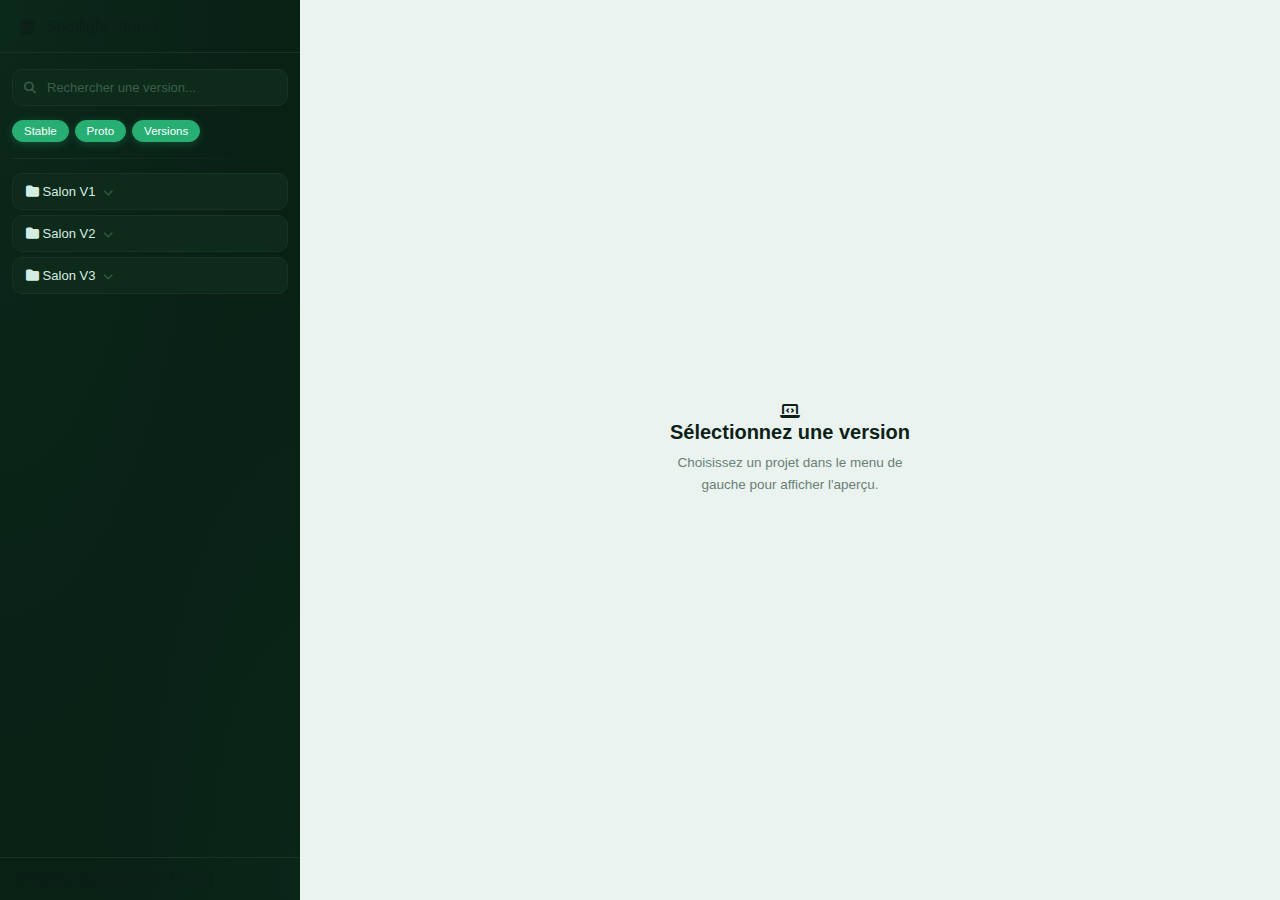
<file: index.html>
<!DOCTYPE html>
<html lang="fr">

<head>
    <meta charset="UTF-8">
    <meta name="viewport" content="width=device-width, initial-scale=1.0">
    <title>Spotlight Studio</title>
    <link href="https://fonts.googleapis.com/css2?family=Inter:wght@300;400;500;600&display=swap" rel="stylesheet">
    <link rel="stylesheet" href="https://cdnjs.cloudflare.com/ajax/libs/font-awesome/6.4.0/css/all.min.css">
    <link rel="stylesheet" href="./assets/css/style.css">
</head>

<body>
    <div class="sidebar">
        <div class="sidebar-header">
            <div class="logo">
                <i class="fa-solid fa-layer-group"></i> Spotlight Studio</span>
            </div>
        </div>

        <div class="sidebar-content">
            <div class="search-box">
                <i class="fa-solid fa-search"></i>
                <input type="text" id="search" placeholder="Rechercher une version...">
            </div>

            <div class="filters">
                <label class="filter-chip">
                    <input type="checkbox" class="filter" value="stable" checked>
                    <span>Stable</span>
                </label>
                <label class="filter-chip">
                    <input type="checkbox" class="filter" value="proto" checked>
                    <span>Proto</span>
                </label>
                <label class="filter-chip">
                    <input type="checkbox" class="filter" value="v" checked>
                    <span>Versions</span>
                </label>
            </div>

            <div class="divider"></div>

            <div class="project-list">
                
                <div class="accordion-item">
                    <div class="accordion-header">
                        <span><i class="fa-solid fa-folder"></i> Salon V1</span>
                        <i class="fa-solid fa-chevron-down arrow"></i>
                    </div>
                    <div class="accordion-content">
                        <ul>
                            <li data-tags="stable v1">
                                <div class="version-row">
                                    <span class="version-name">V1 Stable</span>
                                    <div class="actions">
                                        <button class="btn-icon view" data-src="salon_de_coiffure/index.html" title="Voir">
                                            <i class="fa-solid fa-eye"></i>
                                        </button>
                                        <a href="salon_de_coiffure/index.html" target="_blank" class="btn-icon external" title="Nouvel onglet">
                                            <i class="fa-solid fa-up-right-from-square"></i>
                                        </a>
                                    </div>
                                </div>
                            </li>
                            <li data-tags="proto v1">
                                <div class="version-row">
                                    <span class="version-name">V1 Prototype</span>
                                    <div class="actions">
                                        <button class="btn-icon view" data-src="tmp_proto/salon_de_coiffure_V1_proto/index.html" title="Voir">
                                            <i class="fa-solid fa-eye"></i>
                                        </button>
                                        <a href="/download?folder=tmp_proto/salon_de_coiffure_V1_proto" class="btn-icon download" title="Télécharger">
                                            <i class="fa-solid fa-download"></i>
                                        </a>
                                    </div>
                                </div>
                            </li>
                        </ul>
                    </div>
                </div>

                <div class="accordion-item">
                    <div class="accordion-header">
                        <span><i class="fa-solid fa-folder"></i> Salon V2</span>
                        <i class="fa-solid fa-chevron-down arrow"></i>
                    </div>
                    <div class="accordion-content">
                        <ul>
                            <li data-tags="stable v2">
                                <div class="version-row">
                                    <span class="version-name">V2 Stable</span>
                                    <div class="actions">
                                        <button class="btn-icon view" data-src="homepage/v2/index.html" title="Voir">
                                            <i class="fa-solid fa-eye"></i>
                                        </button>
                                        <a href="homepage/v2/index.html" download class="btn-icon download" title="Télécharger">
                                            <i class="fa-solid fa-download"></i>
                                        </a>
                                    </div>
                                </div>
                            </li>
                        </ul>
                    </div>
                </div>

                <div class="accordion-item">
                    <div class="accordion-header">
                        <span><i class="fa-solid fa-folder"></i> Salon V3</span>
                        <i class="fa-solid fa-chevron-down arrow"></i>
                    </div>
                    <div class="accordion-content">
                        <ul>
                            <li data-tags="stable v3">
                                <div class="version-row">
                                    <span class="version-name">V3 Stable</span>
                                    <div class="actions">
                                        <button class="btn-icon view" data-src="homepage/v3/index.html" title="Voir">
                                            <i class="fa-solid fa-eye"></i>
                                        </button>
                                        <a href="homepage/v3/index.html" download class="btn-icon download" title="Télécharger">
                                            <i class="fa-solid fa-download"></i>
                                        </a>
                                    </div>
                                </div>
                            </li>
                        </ul>
                    </div>
                </div>

            </div>
        </div>

        <div class="sidebar-footer">
            <p>&copy; 2025 Alexandre BAUDRY</p>
        </div>
    </div>

    <div class="main-area">
        <div id="empty-state">
            <i class="fa-solid fa-laptop-code"></i>
            <h2>Sélectionnez une version</h2>
            <p>Choisissez un projet dans le menu de gauche pour afficher l'aperçu.</p>
        </div>

        <div class="preview-panel" id="preview-panel">
            <div class="preview-header">
                <div class="preview-info">
                    <span class="badge">Live Preview</span>
                    <span id="preview-title">Titre du projet</span>
                </div>
                <button class="close-btn" id="close-preview">
                    <i class="fa-solid fa-xmark"></i> Fermer
                </button>
            </div>
            <div class="iframe-container">
                <iframe src=""></iframe>
            </div>
        </div>
    </div>

    <script src="/assets/js/script.js"></script>

</body>
</html>
</file>
<file: assets/css/style.css>
/* ══════════════════════════════════════════
   SPOTLIGHT STUDIO — style.css
   ══════════════════════════════════════════ */
@import url("main.css");
@import url("overlay.css");
@import url("reset.css");
@import url("responsive.css");
@import url("sidebar/sidebar.css");


/* ── Variables ── */
:root {
    --sidebar-w: 300px;
    --sidebar-bg: #092015;
    --sidebar-bg2: #0d2a1b;
    --sidebar-bg3: #112e1e;
    --accent: #27ae72;
    --accent-dim: rgba(39, 174, 114, .13);
    --accent-hover: #1f9460;
    --border-dark: #183324;
    --border-mid: #1f3f2c;
    --text-side: #8fada0;
    --text-side-hi: #d4ede3;
    --bg-body: #eaf3ef;
    --bg-card: #ffffff;
    --border-light: #daeae3;
    --text-main: #0d1f17;
    --text-muted: #6a8076;
    --success: #10b981;
    --warning: #f59e0b;
    --danger: #ef4444;
    --blue: #3b82f6;
    --shadow-sm: 0 1px 6px rgba(9, 32, 21, .07);
    --shadow-md: 0 4px 20px rgba(9, 32, 21, .11);
    --shadow-lg: 0 8px 40px rgba(9, 32, 21, .14);
    --t: 0.2s cubic-bezier(.4, 0, .2, 1);
}
</file>
